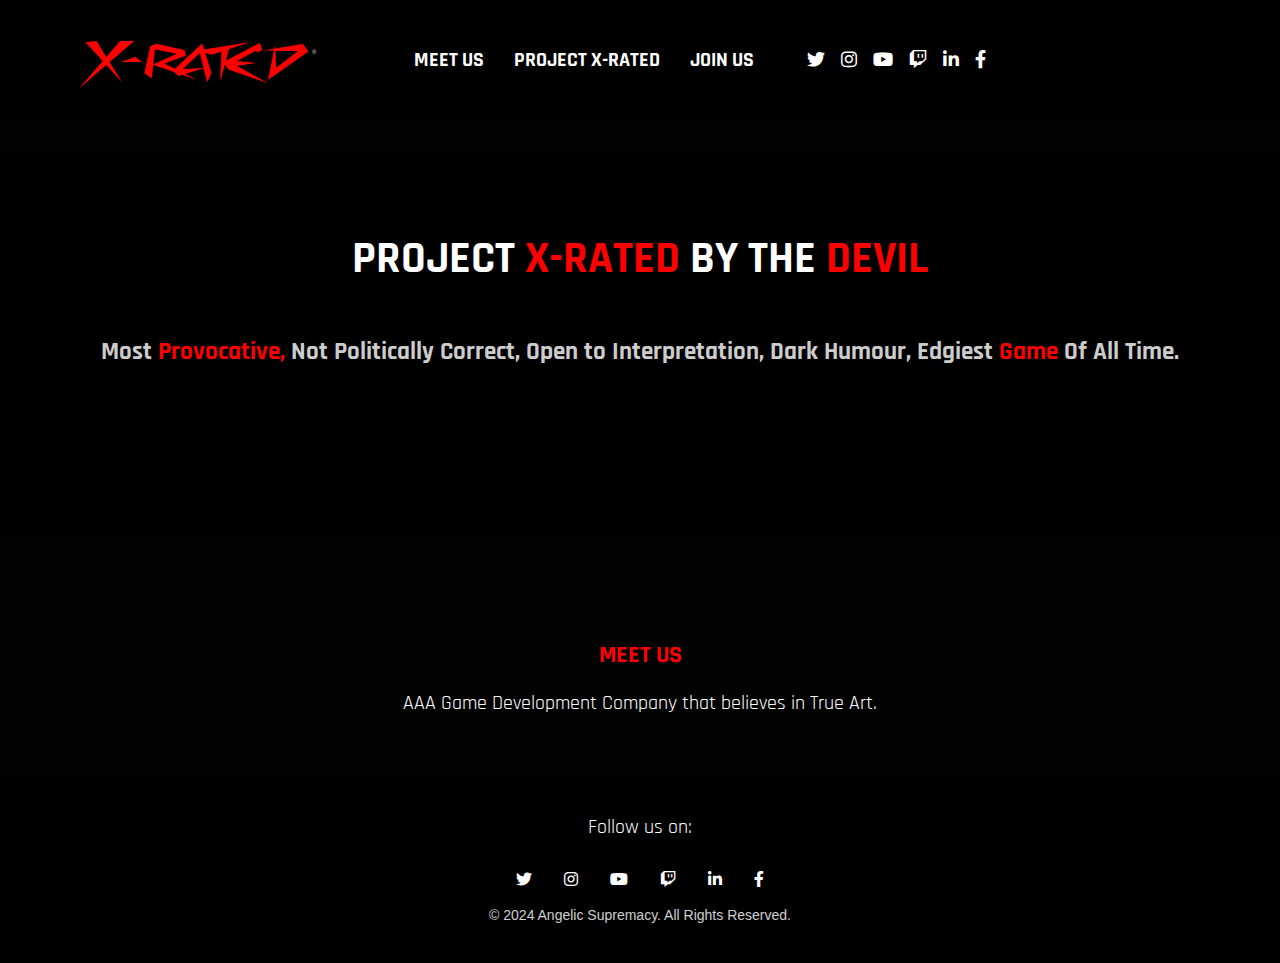
<file: index.html>
<!DOCTYPE html>
<html lang="en">

<head>
    <meta charset="UTF-8">
    <meta name="viewport" content="width=device-width, initial-scale=1.0">
    <title>PROJECT X-RATED BY THE DEVIL - AAA RPG GAME</title>
    <link rel="stylesheet" href="/css/styles.css">
    <link href="https://fonts.googleapis.com/css2?family=Rajdhani:wght@400;700&display=swap" rel="stylesheet">
    <link rel="stylesheet" href="https://cdnjs.cloudflare.com/ajax/libs/font-awesome/6.0.0-beta3/css/all.min.css">
    <link rel="icon" href="/media/logo.png" type="image/x-icon">
</head>

<body>
    <header class="header">
        <div class="logo-container">
            <div class="logo">
                <a href="/">
                    <span class="word0">X</span><span class="word1">-RATED</span> <span class="word2"></span>
                    <span class="word3"></span> <span class="word4"><span class="reg-symbol">&reg;</span>
                    </span>
                </a>
            </div>
            <button class="toggle-button" aria-label="Toggle Navigation">
                <i class="fas fa-bars"></i>
            </button>
        </div>

        <nav class="nav-links">
            <li><a href="/" class="home-link">HOME</a></li>
            <li><a href="#about">MEET US</a></li>
            <li><a href="#games">PROJECT X-RATED</a></li>
            <li>
                <a href="/join" class="menu-label">JOIN US<span class="arrow">&#9662;</span></a>
                <ul class="sub-list">
                    <li><a href="#open-positions">Meet the Teams</a></li>
                    <li><a href="#open-positions">Recruitment Process</a></li>
                    <li><a href="#open-positions">Open Positions</a></li>
                    <li><a href="#open-positions">Become Part of the Project </a></li>
                </ul>

                <ul class="sub-list1">
                    <li><a href="#open-positions">Meet the Teams</a></li>
                    <li><a href="#open-positions">Recruitment Process</a></li>
                    <li><a href="#open-positions">Open Positions</a></li>
                    <li><a href="#open-positions">Become Part of the Project </a></li>
                </ul>
            </li>
        </nav>
        <div class="social-media">
            <li><a href="https://www.twitter.com/AngelSupremacyG" aria-label="Twitter"><i
                        class="fab fa-twitter"></i></a></li>
            <li><a href="https://www.instagram.com/angelicsupremacy" aria-label="Instagram"><i
                        class="fab fa-instagram"></i></a></li>
            <li><a href="https://www.youtube.com/@angelicsupremacy" aria-label="YouTube"><i
                        class="fab fa-youtube"></i></a></li>
            <li><a href="https://www.twitch.tv/angelicsupremacy" aria-label="Twitch"><i class="fab fa-twitch"></i></a>
            </li>
            <li><a href="https://www.linkedin.com/angelicsupremacy" aria-label="LinkedIn"><i
                        class="fab fa-linkedin-in"></i></a></li>
            <li><a href="https://www.facebook.com/angelicsupremacyg" aria-label="Facebook"><i
                        class="fab fa-facebook-f"></i></a></li>
        </div>
    </header>


    <section id="games">
        <div class="game-item">
            <h3>PROJECT <span class="highlight">X-RATED</span> BY THE <span class="highlight"> DEVIL</span></h3>
            <p>Most <span class="highlight">Provocative, </span>Not Politically Correct, Open to Interpretation,
                Dark
                Humour, Edgiest <span class="highlight">Game</span> Of All Time.</p>
        </div>
        <!-- Add more games as needed -->
    </section>

    <section id="about" class="about">
        <h2>MEET US</h2>
        <p>AAA Game Development Company that believes in True Art.</p>
    </section>




    <button id="goToTopBtn" title="Go to top"><i class="fas fa-arrow-up"></i></button>

    <footer>
        <p>Follow us on:</p>
        <ul class="footer-social-media">

            <li><a href="https://x.com/angelsupremacyg" target="_blank"><i class="fab fa-twitter"></i></a></li>
            <li><a href="https://www.instagram.com/angelicsupremacy" target="_blank"><i
                        class="fab fa-instagram"></i></a></li>
            <li><a href="https://www.youtube.com/@angelicsupremacy" target="_blank"><i class="fab fa-youtube"></i></a>
            </li>
            <li><a href="https://www.twitch.tv/angelicsupremacy" aria-label="Twitch"><i class="fab fa-twitch"></i></a>
            </li>
            <li><a href="https://www.linkedin.com/angelicsupremacy" aria-label="LinkedIn"><i
                        class="fab fa-linkedin-in"></i></a></li>
            <li><a href="https://www.facebook.com/angelicsupremacyg" target="_blank"><i
                        class="fab fa-facebook-f"></i></a></li>
        </ul>

        <p section id="footer-copy">&copy; 2024 Angelic Supremacy. All Rights Reserved.</p>
    </footer>
    <script src="/js/scripts.js"></script>

</body>

</html>
</file>
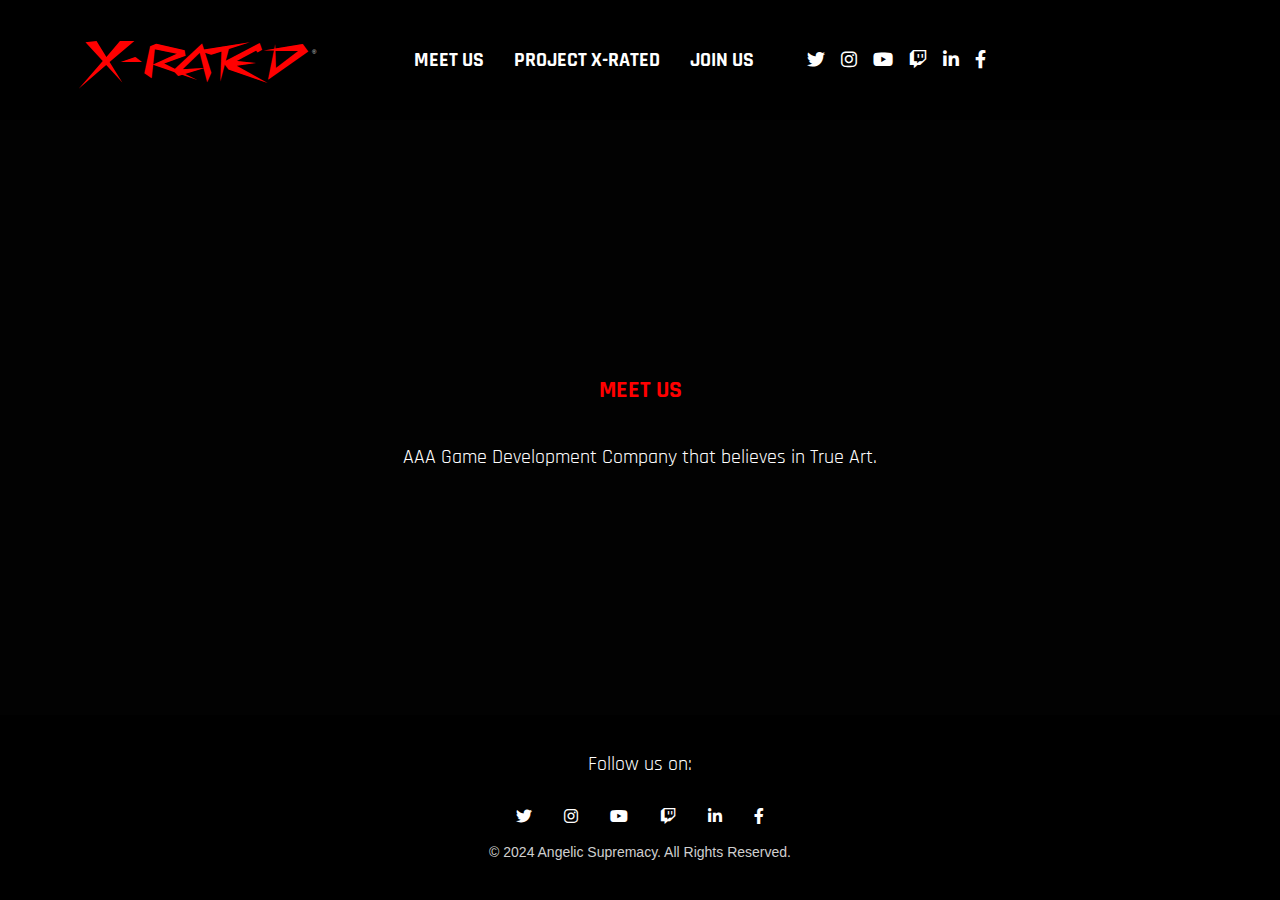
<file: join/index.html>
<!DOCTYPE html>
<html lang="en">

<head>
    <meta charset="UTF-8">
    <meta name="viewport" content="width=device-width, initial-scale=1.0">
    <title>PROJECT X-RATED BY THE DEVIL - AAA RPG GAME</title>
    <link rel="stylesheet" href="/css/styles.css">
    <link rel="stylesheet" href="/css/join.css">
    <link href="https://fonts.googleapis.com/css2?family=Rajdhani:wght@400;700&display=swap" rel="stylesheet">
    <link rel="stylesheet" href="https://cdnjs.cloudflare.com/ajax/libs/font-awesome/6.0.0-beta3/css/all.min.css">
    <link rel="icon" href="/media/logo.png" type="image/x-icon">
</head>

<body>
    <header class="header">
        <div class="logo-container">
            <div class="logo">
                <a href="/">
                    <span class="word0">X</span><span class="word1">-RATED</span> <span class="word2"></span>
                    <span class="word3"></span> <span class="word4"><span class="reg-symbol">&reg;</span>
                    </span>
                </a>
            </div>
            <button class="toggle-button" aria-label="Toggle Navigation">
                <i class="fas fa-bars"></i>
            </button>
        </div>

        <nav class="nav-links">
            <li><a href="/" class="home-link">HOME</a></li>
            <li><a href="/#about">MEET US</a></li>
            <li><a href="/#games">PROJECT X-RATED</a></li>
            <li>
                <a href="/join/" class="menu-label">JOIN US<span class="arrow">&#9662;</span></a>
                <ul class="sub-list">
                    <li><a href="#open-positions">Meet the Teams</a></li>
                    <li><a href="#open-positions">Recruitment Process</a></li>
                    <li><a href="#open-positions">Open Positions</a></li>
                    <li><a href="#open-positions">Become Part of the Project </a></li>
                </ul>

                <ul class="sub-list1">
                    <li><a href="#open-positions">Meet the Teams</a></li>
                    <li><a href="#open-positions">Recruitment Process</a></li>
                    <li><a href="#open-positions">Open Positions</a></li>
                    <li><a href="#open-positions">Become Part of the Project </a></li>
                </ul>
            </li>
        </nav>
        <div class="social-media">
            <li><a href="https://www.twitter.com/AngelSupremacyG" aria-label="Twitter"><i
                        class="fab fa-twitter"></i></a></li>
            <li><a href="https://www.instagram.com/angelicsupremacy" aria-label="Instagram"><i
                        class="fab fa-instagram"></i></a></li>
            <li><a href="https://www.youtube.com/@angelicsupremacy" aria-label="YouTube"><i
                        class="fab fa-youtube"></i></a></li>
            <li><a href="https://www.twitch.tv/angelicsupremacy" aria-label="Twitch"><i class="fab fa-twitch"></i></a>
            </li>
            <li><a href="https://www.linkedin.com/company/angelicsupremacy/" aria-label="LinkedIn"><i
                        class="fab fa-linkedin-in"></i></a></li>
            <li><a href="https://www.facebook.com/angelicsupremacyg" aria-label="Facebook"><i
                        class="fab fa-facebook-f"></i></a></li>
        </div>
    </header>

    <section id="about" class="about">
        <h2>MEET US</h2>
        <p>AAA Game Development Company that believes in True Art.</p>
    </section>

    <button id="goToTopBtn" title="Go to top"><i class="fas fa-arrow-up"></i></button>

    <footer class="footer">
        <p>Follow us on:</p>
        <ul class="footer-social-media">
            <li><a href="https://x.com/angelsupremacyg" target="_blank"><i class="fab fa-twitter"></i></a></li>
            <li><a href="https://www.instagram.com/angelicsupremacy" target="_blank"><i
                        class="fab fa-instagram"></i></a></li>
            <li><a href="https://www.youtube.com/@angelicsupremacy" target="_blank"><i class="fab fa-youtube"></i></a>
            </li>
            <li><a href="https://www.twitch.tv/angelicsupremacy" aria-label="Twitch"><i class="fab fa-twitch"></i></a>
            </li>
            <li><a href="https://www.linkedin.com/company/angelicsupremacy/" aria-label="LinkedIn"><i
                        class="fab fa-linkedin-in"></i></a></li>
            <li><a href="https://www.facebook.com/angelicsupremacyg" target="_blank"><i
                        class="fab fa-facebook-f"></i></a></li>
        </ul>

        <p section id="footer-copy">&copy; 2024 Angelic Supremacy. All Rights Reserved.</p>
    </footer>
    <script src="/js/scripts.js"></script>
</body>

</html>
</file>
<file: css/styles.css>
body {
    font-family: 'Rajdhani', sans-serif;
    margin: 0;
    padding: 0;
    background-color: #020202;
    color: #ffffff;
}

/* Web-Header starts */
.header {
    display: flex;
    justify-content: space-between;
    align-items: center;
    padding: 20px;
    background-color: #000000;
    color: white;
    height: 80px;
}

.logo-container,
.nav-links,
.social-media {
    flex: 1;
}

.nav-links {
    display: flex;
    flex-direction: row;
    list-style: none;
    width: 100%;
    align-items: center;
    justify-content: center;
    height: 50px;
    margin-right: 26px;
}

.nav-links li {
    text-align: center;
    justify-content: center;
    align-items: center;
}

.nav-links a {
    color: white;
    margin: 0 15px;
    text-decoration: none;
    font-size: 20px;
    font-weight: bold;
    transition: color 0.3s ease;
}

.nav-links a:hover {
    color: #ff0000;
}

.arrow {
    display: none;
}

.home-link {
    display: none;
}

.social-media {
    display: flex;
    justify-content: flex-start;
    align-items: center;
    margin-right: 85px;
}


.social-media li {
    display: flex;
    list-style: none;
}

.social-media a {
    color: #ffffff;
    font-size: 18px;
    text-decoration: none;
    transition: color 0.3s ease;
}

.social-media a:hover {
    color: #ff0000;
}

.social-media li {
    margin: 0 0.5em;
}

.social-media li a img {
    width: 32px;
    height: 32px;
}

@font-face {
    font-family: 'MyCustomFont';
    src: url('/media/CyberwayRiders.ttf') format('truetype');
    font-weight: normal;
    font-style: normal;
}


.logo1 {
    font-family: 'MyCustomFont', sans-serif;
    font-size: 20px;
    color: white;
}

.logo {
    font-family: 'MyCustomFont', sans-serif;
    
    color: white;
    text-align: end;
    margin-right: 80px;
    margin-bottom: 35px;
}

.logo a {
    text-decoration: none;
    color: white;
}

.word0 {
    top: 20px;
    font-size: 55px;
    color: red;
    position: relative;  
}

.word1 {
    top: 15px;
    font-size: 45px;
    color: red;
    position: relative;
    /* Adjust the spacing as needed */
}

.word2 {
    margin-right: 0.5px;
    /* Adjust the spacing as needed */
}

.word4 {
    margin-left: 8px;
}

.reg-symbol {
    font-size: 6px;
    /* Adjust the size as needed */
    font-family: Arial, sans-serif;
    /* Set to a normal font family */
    vertical-align: super;
    /* Align the symbol properly */   
    color: rgb(222, 221, 221);
}

.toggle-button {
    display: none;
    /* Hide by default */
    background: none;
    border: none;
    color: white;
    font-size: 24px;
    cursor: pointer;
    transition: transform 0.3s ease;
    margin-top: -10px;
}


/* Mobile navigation-header-sublist */
.sub-list {
    display: none;
    /* Hide submenu initially */
    flex-direction: column;
    /* Background color for submenu */
    list-style-type: none;
    /* No bullets */
    margin: 0;
    /* Remove margin */
    padding: 0;
    /* Remove padding */
}

.sub-list li {
    display: none;
}

.sub-list li a {
    padding: 10px;
    /* Padding for submenu items */
    color: white;
    /* Text color */
    text-decoration: none;
    /* No underline */
    display: block;
    /* Full width */
}

/*header class almost ends here*/



/*experiment*/
.nav-links li {
    position: relative;
}

.nav-links li:hover .sub-list1 {
    display: block;
}

/* Submenu hidden by default */
.sub-list1 {
    display: none;
    /* Hide submenu initially */
    position: absolute;
    flex-direction: column;
    background-color: #e11515;
    /* Background color for submenu */
    list-style-type: none;
    /* No bullets */
    left: 0;
    /* Remove margin */
    margin: 0;
    /* Remove padding */
    padding: 0;
    height: 130px;
    width: 210px;    
}

.sub-list1 li {
    display: block;
    flex-direction: column;
    padding: 3px;
}


.sub-list1 li a {
    color: white;
    text-decoration: none;
    display: block;
    font-size: medium;
    text-align: left;
    width: 100%;
}

.sub-list1 li a:hover {
    color: #cd9090c2;
}

.sub-list1.active {
    display: block;
}

/* Styling for the main menu label */
.menu-label {
    cursor: pointer;
    /* Pointer cursor for clickable label */
    color: white;
    display: block;
    align-items: center;
}
/*experiment*/


/*font-size */
h1 {
    font-family: 'Rajdhani', sans-serif;
    font-size: 35px;
    /* Increase the font size for h1 */
}

h3 {
    font-family: 'Rajdhani', sans-serif;
    font-size: 22px;
    /* Increase the font size for h3 */
}

p {
    font-size: 20px;
    /* Increase the font size for paragraphs */
}

#home p {
    font-size: 25px;
    /* Increase the font size for paragraphs */
}

#games h3 {
    font-size: 45px;
}

#games p {
    font-size: 25px;
    /* Increase the font size for paragraphs in the #games section */
    font-weight: bold;
}




/*hero-section */
.logo1 {
    display: inline-block;
    /* Make the logo an inline-block element */
    margin-right: 0;
    /* Remove the existing margin-right */
}

@media (max-width: 768px) {
    .logo1 {
        display: inline-block;
        margin-right: 0;

    }
}

.hero {
    background-image: url('/media/ff.jpg');
    background-size: cover;
    background-position: bottom;
    /* Center the background image */
    background-repeat: no-repeat;
    background-attachment: fixed;
    color: white;
    text-align: center;
    padding: 7em 0;
}


.hero-container {
    display: flex;
}

header {
    order: 1;
    /* Ensure the mobile header is first */
}

.hero-container {
    order: 2;
    /* Move the hero-container section below the header */
    flex-direction: column;
    /* Move the hero-container section below the header */
}

.cta-button {
    background-color: #ff0000;
    color: white;
    padding: 1em 2em;
    text-decoration: none;
    border-radius: 5px;
    font-weight: bold;
    font-size: 18px;
    display: inline-block;
    transition: transform 0.3s ease, background-color 0.3s ease;
}


.cta-button:hover {
    transform: scale(1.1);
}


.highlight {
    color: red;
    /* Change the color to red */
}

p {
    padding-bottom: 10px;
}

h2 {
    padding-top: 20px;
}

section {
    padding: 2em 0;
    text-align: center;
}

.game-item {
    background-color: #000000;
    padding: 2em;
    border: 1px solid #020202;
    text-align: left;
    display: flex;
    flex-direction: column;
    align-items: center;
    padding-bottom: 50px;
    margin-top: 0;
    height: 300px
}

.game-item img {
    width: 100%;
    height: auto;
    display: block;
    margin-bottom: 1em;
}

.game-item h3 {
    font-size: 100px;
    margin-bottom: 0.5em;
}

.game-item p {
    font-size: 1em;
    color: #ccc;
}

.about h2 {
    color: red;
}

#goToTopBtn {
    display: none; /* Hidden by default */
    position: fixed; /* Fixed/sticky position */
    bottom: 20px; /* Place the button at the bottom of the page */
    right: 30px; /* Place the button 30px from the right */
    z-index: 99; /* Make sure it does not overlap */
    border: none; /* Remove borders */
    outline: none; /* Remove outline */
    background-color: #e11515; /* Set a background color */
    color: white; /* Text color */
    cursor: pointer; /* Add a mouse pointer on hover */
    padding: 15px; /* Some padding */
    border-radius: 10px; /* Rounded corners */
    font-size: 18px; /* Increase font size */
}

#goToTopBtn:hover {
    background-color: #555; /* Add a dark-grey background on hover */
}



/*footer */
footer {
    background-color: #000000;
    color: white;
    text-align: center;
    padding: 1em 0;
}

footer ul {
    list-style: none;
    padding: 0;
    display: flex;
    justify-content: center;
}

footer ul li {
    margin: 0 1em;
}

footer ul li a {
    color: white;
    text-decoration: none;
}

.footer-social-media {
    list-style: none;
    padding: 0;
    display: flex;
    justify-content: center;
}

.footer-social-media a:hover {
    color: red;
}


.footer-social-media i:hover {
    scale: 1.;
}

#footer-copy {
    font-family: Arial, sans-serif;
    font-size: 14px;
    color: rgba(255, 255, 255, 0.822);
}



/* Mobile view adjustments starts here*/
@media (max-width: 768px) {
    .header {
        display: flex;
        flex-direction: column;
        /* Stack items vertically */
        align-items: flex-start;
        /* Align items to the start (left) */
        padding: 10px;
        /* Optional padding adjustment for mobile */
        height: 134px;
        order: 1;
        position: relative;
    }


    /* Social media icons displayed in a row at the top left */
    .social-media {
        flex-direction: row;
        display: flex;
        /* Use flexbox to align icons horizontally */
        justify-content: flex-start;
        /* Align items to the start (left) */
        width: 100%;
        /* Optional: take full width */
        order: 1;
        /* Position social media above the logo */
    }

    .social-media li {
        list-style: none;
    }

    .social-media a {
        color: #ffffff;
        font-size: 18px;
        text-decoration: none;
        transition: color 0.3s ease;
    }

    .social-media a:hover {
        color: #ff0000;
    }

    .logo-container {
        display: flex;
        flex-direction: row;
        /* Align items in a row */
        order: 2;
        justify-content: space-between;
        /* Space between logo and toggle button */
        align-items: center;
        /* Align items in a straight line */
        width: 100%;
    }

    .logo {
        display: flex;
        justify-content: flex-start;
        /* Center the logo */
        width: 100%;
        order: 1;
        /* Position logo before toggle button */
        
    }
    .word0 {
        font-size: 45px;
        top: 16px;    
    }

    .word1 {
       font-size: 30px;
       top: 10px; 
    }


    .word1,
    .word2,
    .word3,
    .word4 {
        margin-top: 35px;
    }

    .reg-symbol {
        font-size: 4px;
        /* Adjust the size as needed */
        font-family: Arial, sans-serif;
        /* Set to a normal font family */
        vertical-align: super;
        color: rgb(222, 221, 221);
    }

    .toggle-button {
        display: block;
        order: 2;
        /* Position toggle button after logo */
    }

    .nav-links {
        display: none;
        flex-direction: column;
        width: 100%;
        background-color: #e11515;
        position: absolute;
        top: 100%;
        left: 0;
        z-index: 10;
        padding-top: 10px;
        max-height: 0;
        /* Initially collapsed */
        overflow: hidden;
        /* Hide overflowing content */
        transition: max-height 0.5s ease;
        /* Transition effect */
    }

    .nav-links li {
        width: 100%;
        color: white;
        /* Text color */
        text-decoration: none;
        /* Remove link underline */
        display: block;
    }

    .nav-links a {
        width: 100%;
        padding: 10px;
        /* Add padding for better clickability */
        text-align: left;
        color: white;
        /* Text color */
        text-decoration: none;
        /* Remove link underline */
        display: block;
        /* Make link take full width */
        box-sizing: border-box;
        width: calc(100% - 30px);
        font-size: large;
        padding-left: 7px;
        margin-left: 0;
    }

    .nav-links a:hover {
        color: #ffffff;
    }


    .nav-links.active {
        display: flex;
        height: auto;
        /* Allow it to expand to fit all items */
        padding-bottom: 10px;
        max-height: 350px;
    }

    .arrow {
        display: inline;
    }

    .home-link {
        display: inline;
    }

    .nav-links li:hover .sub-list {
        display: none;
    }

    /* Submenu hidden by default */
    .sub-list {
        display: none;
        /* Hide submenu initially */
        flex-direction: column;
        background-color: #e11515;
        /* Background color for submenu */
        list-style-type: none;
        /* No bullets */
        margin: 0;
        /* Remove margin */
        padding: 0;
        /* Remove padding */      
    }

    .sub-list li a {
        padding: 10px;
        color: white;
        text-decoration: none;
        display: block; 
        font-size: medium;
        padding-left: 25px;
    }

    .sub-list li a:hover {
        background-color: #ffffff;
        color: #000000;
    }

    .sub-list.active {
        display: flex;      
        /* Show submenu when active */
    }

    /* Styling for the main menu label */
    .menu-label {
        cursor: pointer;
        /* Pointer cursor for clickable label */
        color: white;
        /* Text color */
        padding: 15px;
        /* Padding for label */
        display: flex;
        /* Flex display for icon */
        align-items: center;
        /* Center icon vertically */
    }

    /*header ends here*/

    /*experiment*/
    /* Mobile navigation-header-sublist */
    .sub-list1 {
        display: none;
        /* Hide submenu initially */
    }

    .sub-list1 li {
        display: none;
    }

    .sub-list1 li a {
        display: none;
    }

    /*experiment*/

    /*hero-section starts here */
    .hero {
        background-image: url('/media/ffs.jpg');
        background-size: 100%;
        background-position: top;
        background-repeat: no-repeat;
        background-attachment: scroll;
        color: white;
        text-align: center;
        padding: 7em 0;
    }

    .game-item {
        background-color: #000000;
        padding: 2em;
        border: 1px solid #020202;
        text-align: left;
        display: flex;
        flex-direction: column;
        align-items: center;
        padding-bottom: 50px;
        margin-top: 0;
        padding-top: 0;
    }

    #games h3 {
        font-size: 38px;
    }

    #footer-copy {
        font-family: Arial, sans-serif;
        font-size: 12px;
    }

}
</file>
<file: css/join.css>
html,
body {
    height: 100%;
    margin: 0;
    display: flex;
    flex-direction: column;
}

body {
    flex: 1;
    display: flex;
    flex-direction: column;
}

.header {
    order: 1;
    flex-shrink: 0;
}

.about {
    order: 2;
    flex: 1;
    display: flex;
    flex-direction: column;
    justify-content: center;
    align-items: center;
    padding: 20px;
    text-align: center;
}

.about h2 {
    color: red;
}

.footer {
    order: 3;
    margin-top: auto;
    background-color: #000000;
    color: white;
    text-align: center;
    padding: 1em 0;
}

.footer ul {
    list-style: none;
    padding: 0;
    display: flex;
    justify-content: center;
}

.footer ul li {
    margin: 0 1em;
}

.footer ul li a {
    color: white;
    text-decoration: none;
}

.footer-social-media {
    list-style: none;
    padding: 0;
    display: flex;
    justify-content: center;
}

.footer-social-media a:hover {
    color: red;
}

.footer-social-media i:hover {
    scale: 1.1;
}

#footer-copy {
    font-family: Arial, sans-serif;
    font-size: 14px;
    color: rgba(255, 255, 255, 0.822);
}
</file>
